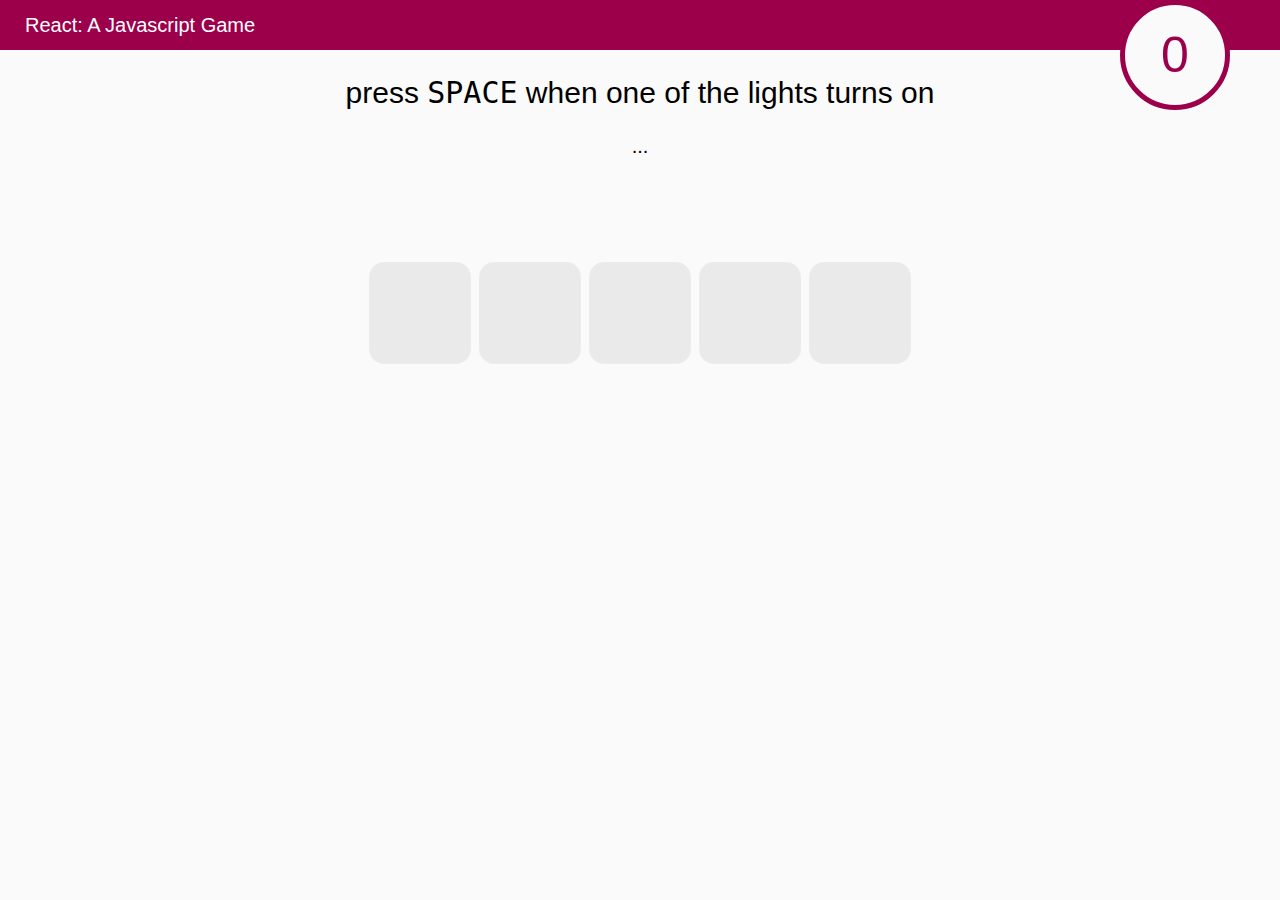
<file: Demo-00-Reaktionsspiel-Modules/index.html>
<html>

<head>
    <title>React</title>
    <link rel="stylesheet" href="resources/css/styles.css">
</head>

<body>
    <header>
    	<span class="title">React: A Javascript Game</span>
        <span class="points">0</span>
    </header>
    <div class="info">press <span class="key">SPACE</span> when one of the lights turns on</div>
    <div class="result">...</div>
    <div class="lights">
        <span class="light off"></span>
        <span class="light off"></span>
        <span class="light off"></span>
        <span class="light off"></span>
        <span class="light off"></span>
    </div>
</body>
<script type="text/javascript" src="resources/js/ReactionGame.js"></script>
<script type="text/javascript" src="resources/js/ReactionGameView.js"></script>
<script type="text/javascript" src="resources/js/ReactionGameModel.js"></script>
<script type="text/javascript">
    ReactionGame.init();
</script>


</html>
</file>
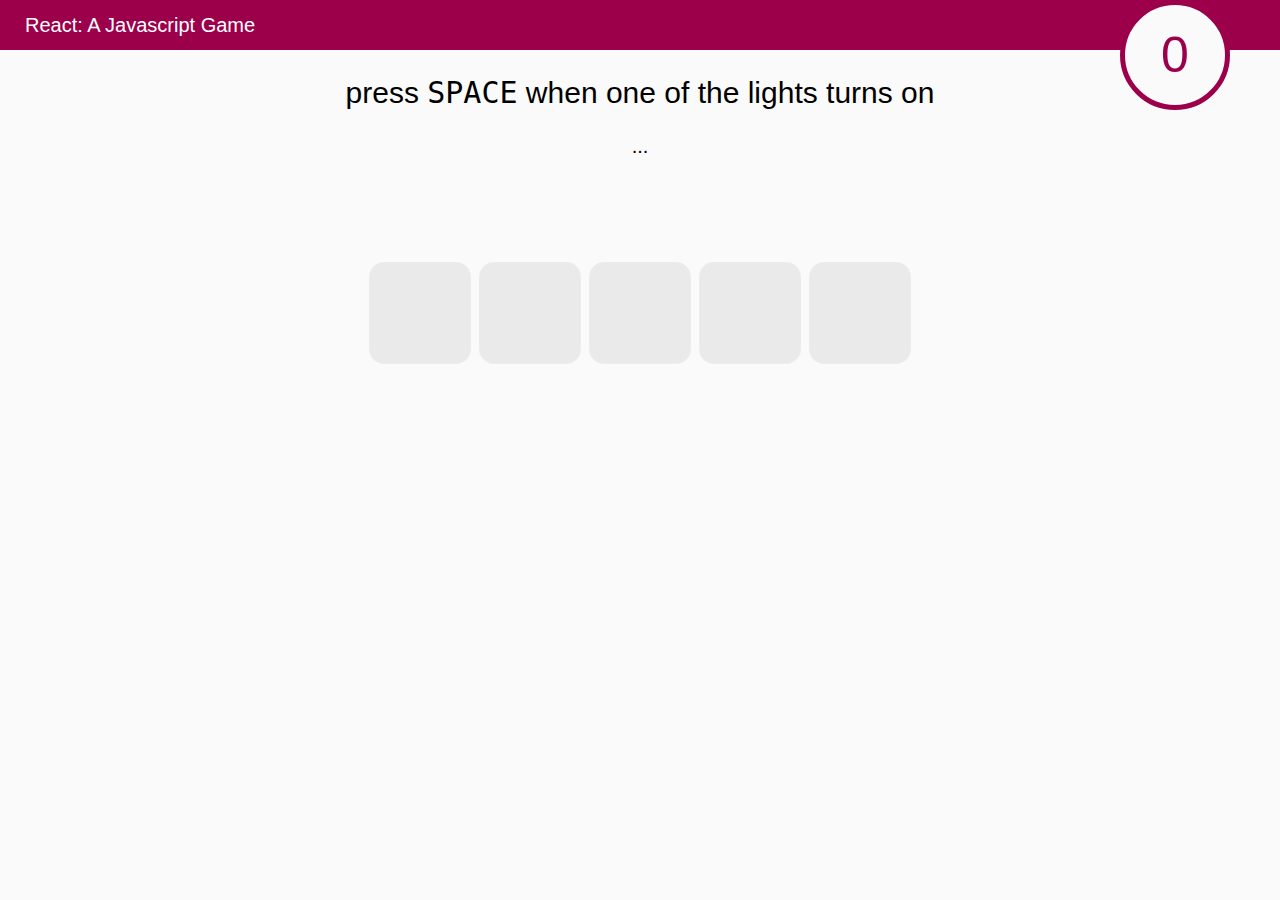
<file: Demo-00-Reaktionsspiel/index.html>
<html>

<head>
    <title>React</title>
    <link rel="stylesheet" href="styles.css">
</head>

<body>
    <header>
    	<span class="title">React: A Javascript Game</span>
        <span class="points">0</span>
    </header>
    <div class="info">press <span class="key">SPACE</span> when one of the lights turns on</div>
    <div class="result">...</div>
    <div class="lights">
        <span class="light off"></span>
        <span class="light off"></span>
        <span class="light off"></span>
        <span class="light off"></span>
        <span class="light off"></span>
    </div>
</body>
<script type="text/javascript" src="app.js"></script>

</html>
</file>
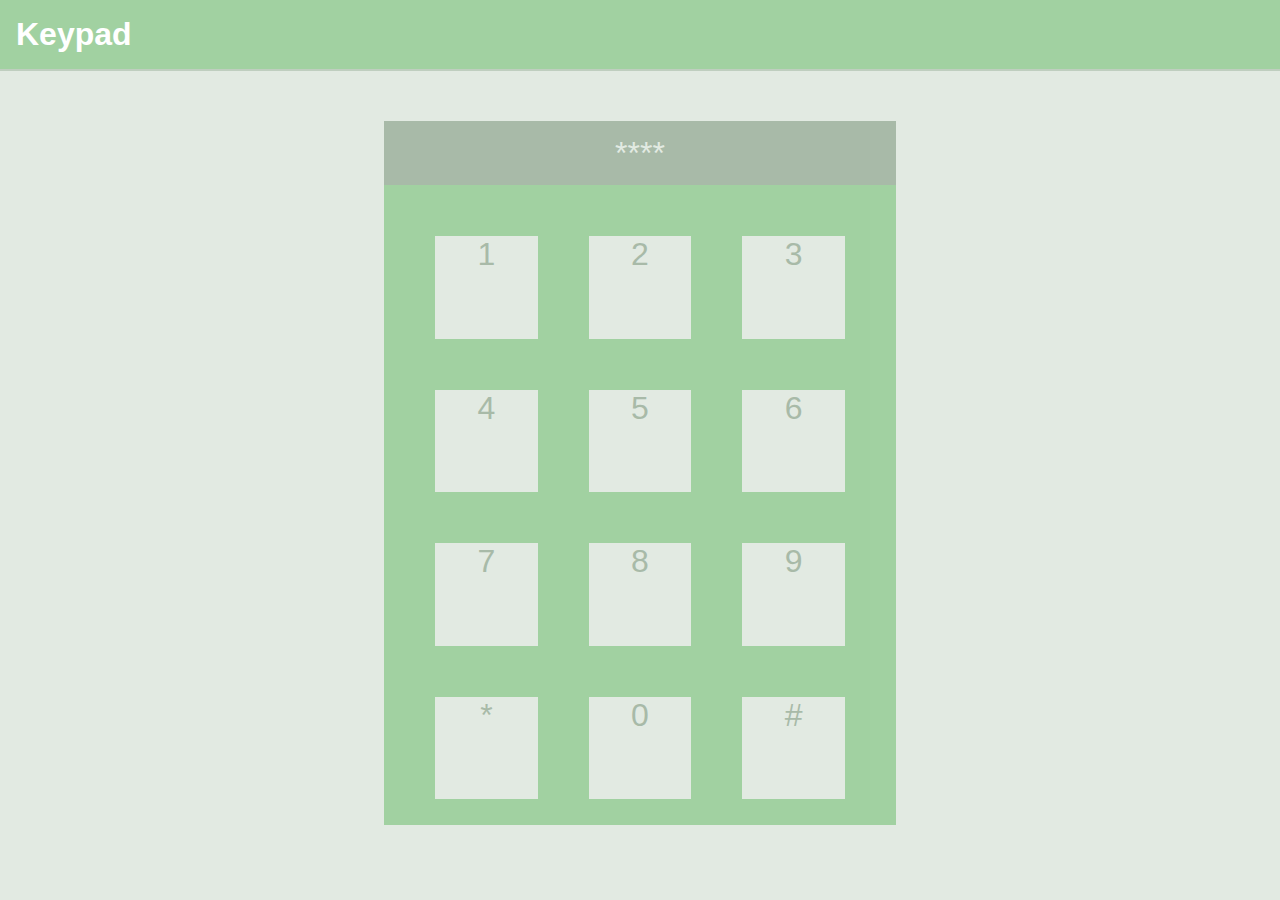
<file: Demo-01-Keypad/index.html>
<!DOCTYPE html>
<html>

<head>
    <meta charset="utf-8">
    <title>Keypad</title>
    <link rel="stylesheet" href="resources/css/default.css">
</head>

<body>
    <header>
        <h1 class="title">Keypad</h1>
    </header>
    <content>
    <div class="keypad-container">
    	<div class="display" data-default="****">****</div>
    	<div class="keypad">
    		<span class="key" data-value="1">1</span>
    		<span class="key" data-value="2">2</span>
    		<span class="key" data-value="3">3</span>
    		<span class="key" data-value="4">4</span>
    		<span class="key" data-value="5">5</span>
    		<span class="key" data-value="6">6</span>
    		<span class="key" data-value="7">7</span>
    		<span class="key" data-value="8">8</span>
    		<span class="key" data-value="9">9</span>
    		<span class="key" data-value="*">*</span>
    		<span class="key" data-value="0">0</span>
    		<span class="key" data-value="#">#</span>
    	</div>
    </div>
    </content>


    <script src="resources/js/Keypad.js"></script>
    <script src="resources/js/app.js"></script>
</body>

</html>
</file>
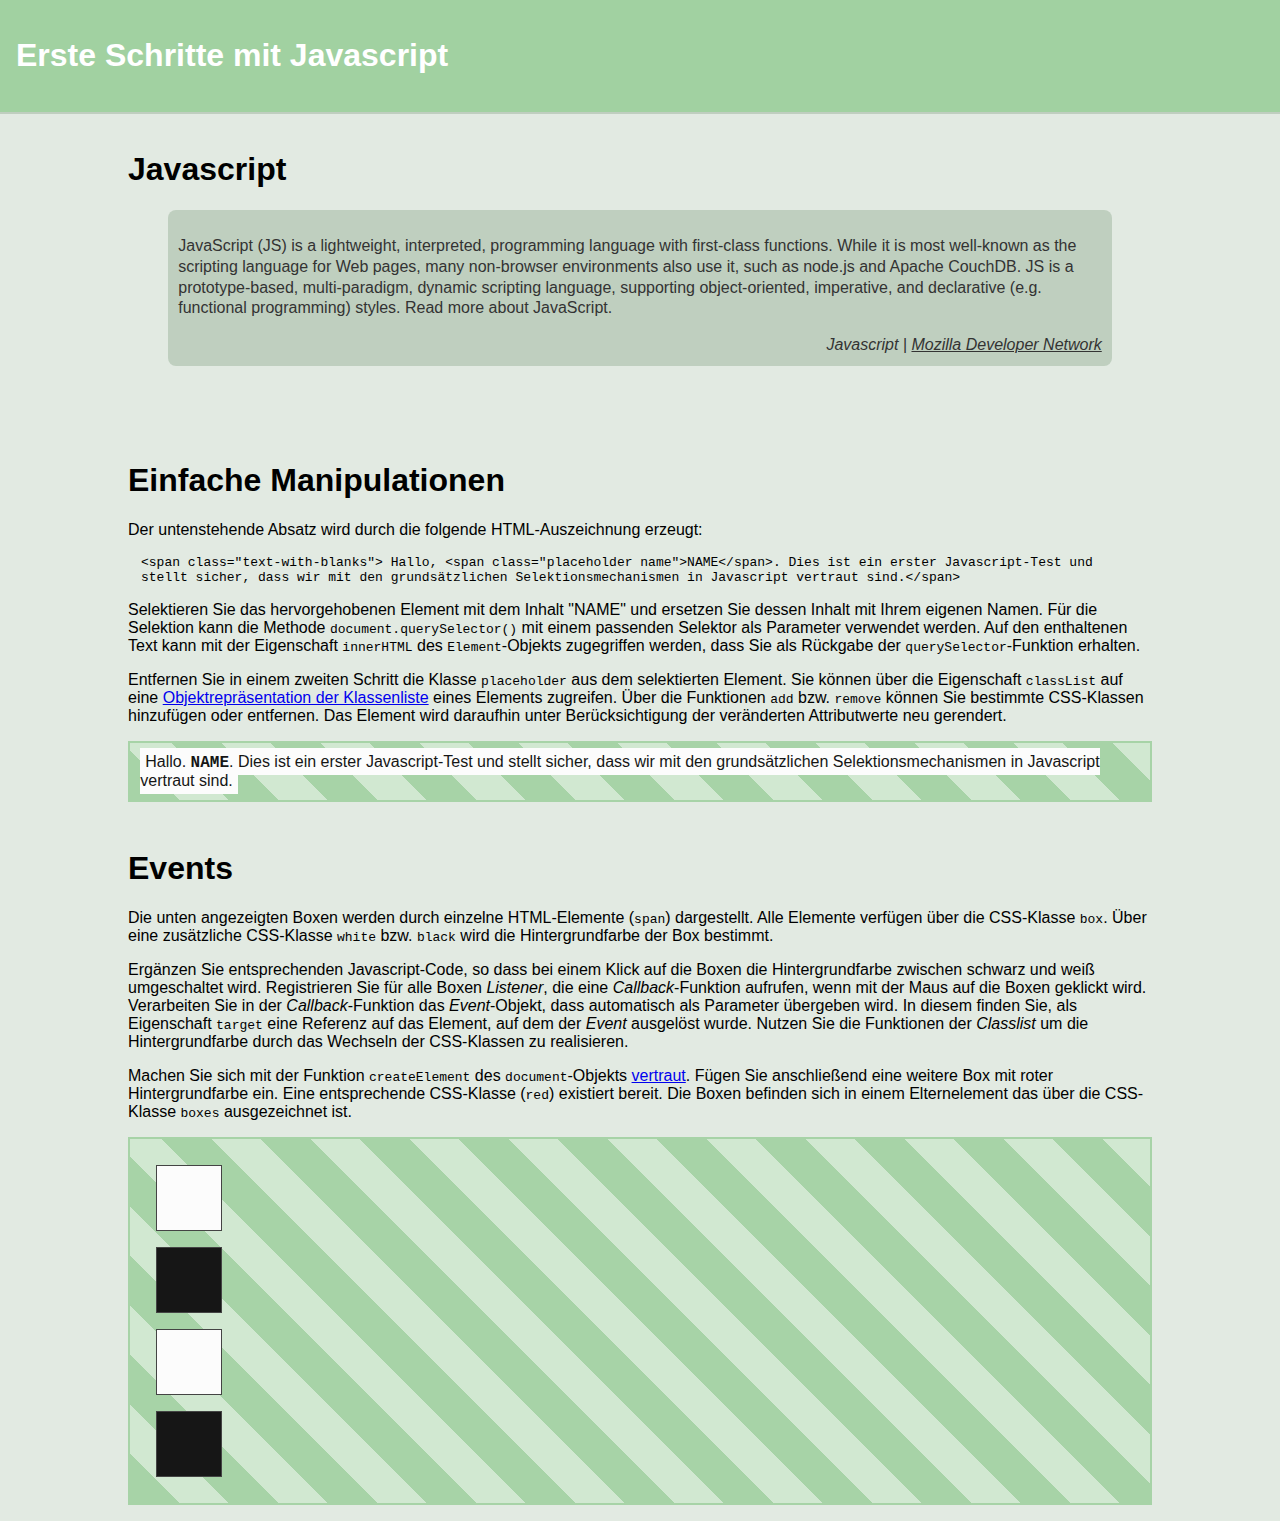
<file: Demo-02-Erste-Schritte-mit-Javascript/index.html>
<!DOCTYPE html>
<html>

<head>
    <meta charset="utf-8">
    <title>Erste Schritte mit Javascript</title>
    <link rel="stylesheet" href="resources/css/default.css">
</head>

<body>
    <header>
        <h1 class="title">Erste Schritte mit Javascript</h1>
    </header>
    <content>
        <section id="intro">
            <h1>Javascript</h1>
            <blockquote class="quote-box" cite="https://developer.mozilla.org/en-US/docs/Web/JavaScript">
                <p>
                    JavaScript (JS) is a lightweight, interpreted, programming language with first-class functions. While it is most well-known as the scripting language for Web pages, many non-browser environments also use it, such as node.js and Apache CouchDB. JS is a prototype-based, multi-paradigm, dynamic scripting language, supporting object-oriented, imperative, and declarative (e.g. functional programming) styles. Read more about JavaScript.</p>
                    <span class="quote-author">
                        Javascript | <a href="https://developer.mozilla.org/en-US/docs/Web/JavaScript" class="quote-link">Mozilla Developer Network</a>
                    </span>
                </blockquote>
            </section>
            <section id="tasks">
                <div class="task">
                    <h1>Einfache Manipulationen</h1>
                    <span class="description">
                        <p>
                            Der untenstehende Absatz wird durch die folgende HTML-Auszeichnung erzeugt: 
                        </p>
                        <code class="block">
                            &lt;span class="text-with-blanks"&gt;
                            Hallo, &lt;span class="placeholder name">NAME&lt;/span&gt;. Dies ist ein erster Javascript-Test und stellt sicher, dass wir mit den grundsätzlichen Selektionsmechanismen in Javascript vertraut sind.&lt;/span&gt;
                        </code>
                        <p>
                            Selektieren Sie das hervorgehobenen Element mit dem Inhalt "NAME" und ersetzen Sie dessen Inhalt mit Ihrem eigenen Namen. Für die Selektion kann die Methode <code>document.querySelector()</code> mit einem passenden Selektor als Parameter verwendet werden. Auf den enthaltenen Text kann mit der Eigenschaft <code>innerHTML</code> des <code>Element</code>-Objekts zugegriffen werden, dass Sie als Rückgabe der <code>querySelector</code>-Funktion erhalten.
                        </p>
                        <p>
                            Entfernen Sie in einem zweiten Schritt die Klasse <code>placeholder</code> aus dem selektierten Element. Sie können über die Eigenschaft <code>classList</code> auf eine <a href="https://developer.mozilla.org/de/docs/Web/API/Element/classList">Objektrepräsentation der Klassenliste</a> eines Elements zugreifen. Über die Funktionen <code>add</code> bzw. <code>remove</code> können Sie bestimmte CSS-Klassen hinzufügen oder entfernen. Das Element wird daraufhin unter Berücksichtigung der veränderten Attributwerte neu gerendert.
                        </p>
                    </span>
                    <div class="playground">
                        <span class="text-with-blanks">
                            Hallo, <span class="placeholder name">NAME</span>. Dies ist ein erster Javascript-Test und stellt sicher, dass wir mit den grundsätzlichen Selektionsmechanismen in Javascript vertraut sind.
                        </span>
                    </div>
                </div>
                <div class="task">
                    <h1>Events</h1>
                    <span class="description">
                        <p>
                            Die unten angezeigten Boxen werden durch einzelne HTML-Elemente (<code>span</code>) dargestellt. Alle Elemente verfügen über die CSS-Klasse <code>box</code>. Über eine zusätzliche CSS-Klasse <code>white</code> bzw. <code>black</code> wird die Hintergrundfarbe der Box bestimmt. 
                        </p>
                        <p>
                            Ergänzen Sie entsprechenden Javascript-Code, so dass bei einem Klick auf die Boxen die Hintergrundfarbe zwischen schwarz und weiß umgeschaltet wird. 
                            Registrieren Sie für alle Boxen <i>Listener</i>, die eine <i>Callback</i>-Funktion aufrufen, wenn mit der Maus auf die Boxen geklickt wird. Verarbeiten Sie in der <i>Callback</i>-Funktion das <i>Event</i>-Objekt, dass automatisch als Parameter übergeben wird. In diesem finden Sie, als Eigenschaft <code>target</code> eine Referenz auf das Element, auf dem der <i>Event</i> ausgelöst wurde. Nutzen Sie die Funktionen der <i>Classlist</i> um die Hintergrundfarbe durch das Wechseln der CSS-Klassen zu realisieren.
                        </p>
                        <p>
                            Machen Sie sich mit der Funktion <code>createElement</code> des <code>document</code>-Objekts <a href="https://developer.mozilla.org/en-US/docs/Web/API/Document/createElement">vertraut</a>. Fügen Sie anschließend eine weitere Box mit roter Hintergrundfarbe ein. Eine entsprechende CSS-Klasse (<code>red</code>) existiert bereit. Die Boxen befinden sich in einem Elternelement das über die CSS-Klasse <code>boxes</code> ausgezeichnet ist.
                        </p>
                        </span>
                        <div class="playground boxes">
                        <span class="box white"></span>
                        <span class="box black"></span>
                        <span class="box white"></span>
                        <span class="box black"></span>
                        </div>
                    </div>

                </section>
            </content>


            <script src="resources/js/index.js"></script>

        </body>

        </html>
</file>
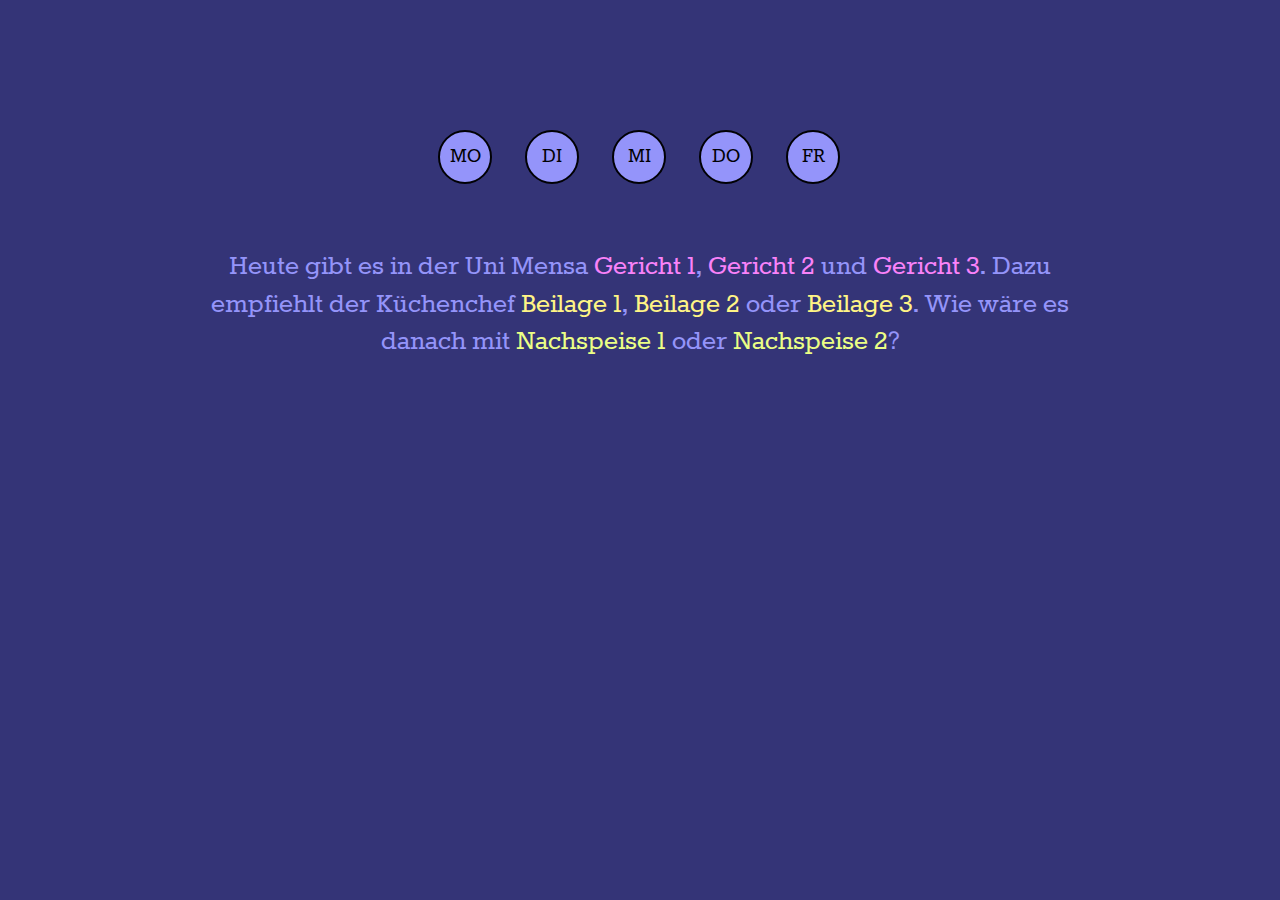
<file: Demo-04-Mensa-App/index.html>
<!DOCTYPE html>
<html>

<head>
    <meta charset="utf-8">
    <title>MensaApp</title>
    <link rel="stylesheet" href="resources/css/default.css">
</head>

<body>
    <content>
        <div class="week-day-selectors">
            <span class="week-day-selector monday" data-weekday="Monday">MO</span>
            <span class="week-day-selector tuesday" data-weekday="Tuesday">DI</span>
            <span class="week-day-selector wednesday" data-weekday="Wednesday">MI</span>
            <span class="week-day-selector thursday" data-weekday="Thursday">DO</span>
            <span class="week-day-selector friday" data-weekday="Friday">FR</span>
        </div>

        <div class="todays-menu">
            <span class="text">Heute gibt es in der Uni Mensa <span class="main-dish">Gericht 1</span>, <span class="main-dish">Gericht 2</span> und <span class="main-dish">Gericht 3</span>. Dazu empfiehlt der Küchenchef <span class="side-dish">Beilage 1</span>, <span class="side-dish">Beilage 2</span> oder <span class="side-dish">Beilage 3</span>. Wie wäre es danach mit <span class="dessert">Nachspeise 1</span> oder <span class="dessert">Nachspeise 2</span>?</span>
        </div>
    </content>
    <script src="resources/js/helper/request.js"></script>
    <script src="resources/js/helper/events.js"></script>
    <script src="resources/js/MensaApp.js"></script>
    <script src="resources/js/ViewController.js"></script>
    <script src="resources/js/DataProvider.js"></script>
    <script src="resources/js/MessageBuilder.js"></script>
    <script src="resources/js/WEEKDAYS.js"></script>
    <script>
    MensaApp.init();
    </script>
</body>

</html>
</file>
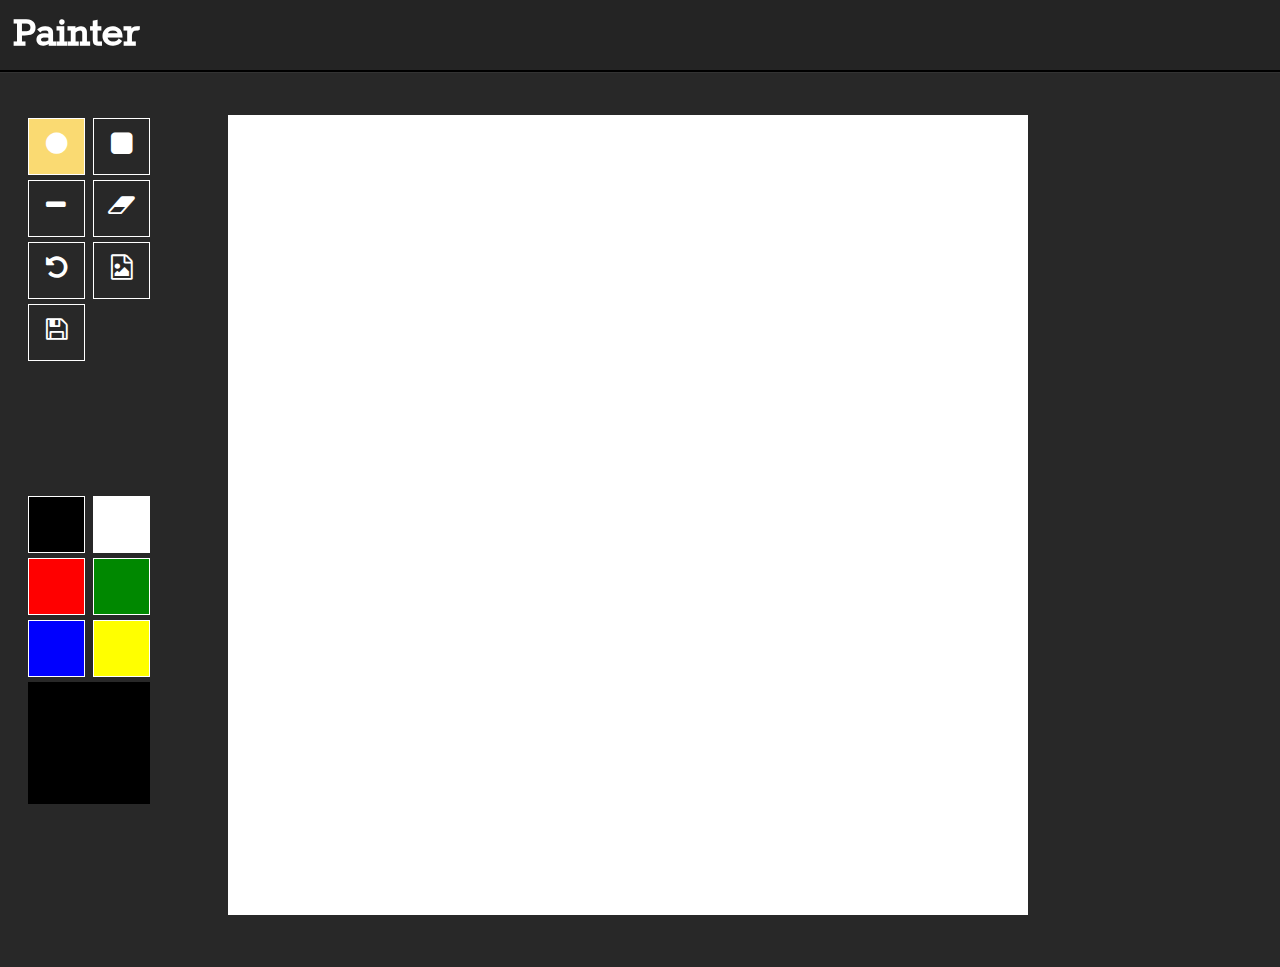
<file: Demo-05-Painter/index.html>
<!DOCTYPE html>
<html>

<head>
    <meta charset="utf-8">
    <title>Painter</title>
    <link rel="stylesheet" href="http://maxcdn.bootstrapcdn.com/font-awesome/4.3.0/css/font-awesome.min.css">
    <link rel="stylesheet" href="resources/css/default.css">
    <link rel="stylesheet" href="resources/css/app.css">
</head>

<body>
    <header>
        <h1>Painter</h1>
        <ul id="menu">
        </ul>
    </header>
    <div class="decal"></div>
    <content>
        <div class="sidebar">
            <div class="tools box">
                <span class="item tool circle selected" value="circle"><i class="fa fa-circle"></i></span>
                <span class="item tool square" value="square"><i class="fa fa-square"></i></span>
                <span class="item tool line" value="line"><i class="fa fa-minus"></i></span>
                <span class="item tool eraser" value="eraser"><i class="fa fa-eraser"></i></span>
                <span class="item action undo" value="undo"><i class="fa fa-undo"></i></span>
                <span class="item action new" value="new"><i class="fa fa-file-image-o"></i></span>
                <span class="item action save" value="save"><i class="fa fa-floppy-o"></i></span>
            </div>
            <div class="colors box">
                <span class="item color black" value="black"></span>
                <span class="item color white" value="white"></span>
                <span class="item color red" value="red"></span>
                <span class="item color green" value="green"></span>
                <span class="item color blue" value="blue" ></span>
                <span class="item color yellow" value="yellow"></span>
                <span class="preview color white" ></span>
            </div>
        </div>
        <canvas class="canvas" width="800" height="800"></canvas>
    </content>
    <script src="resources/js/helper/events.js"></script>
    <script src="resources/js/Painter.js"></script>
    <script src="resources/js/PainterModel.js"></script>
    <script src="resources/js/PaletteViewController.js"></script>
    <script src="resources/js/ToolboxViewController.js"></script>
    <script src="resources/js/CanvasController.js"></script>
    <script>
        Painter.init();
    </script>
</body>

</html>
</file>
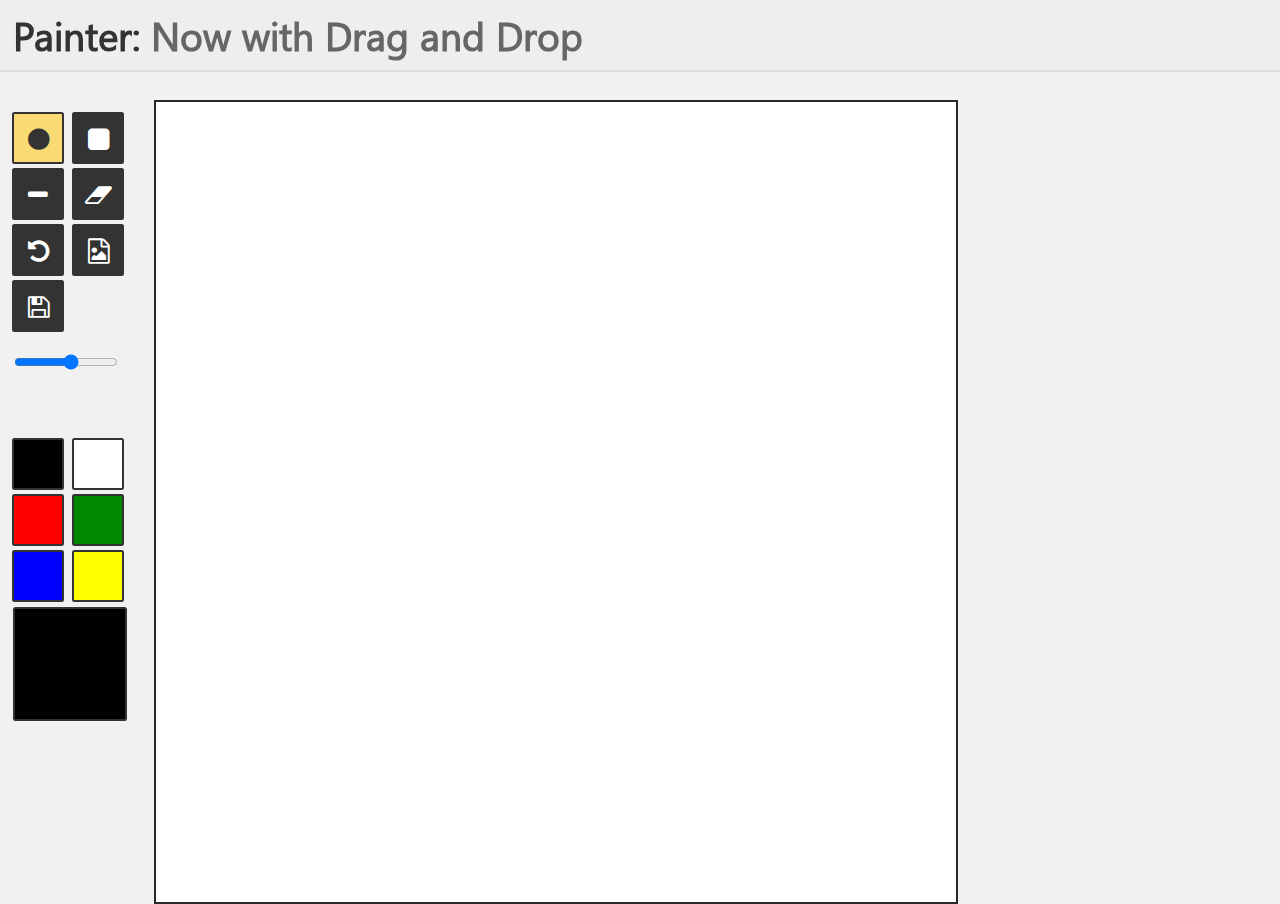
<file: Demo-05a-Painter-Drag-and-Drop/index.html>
<!DOCTYPE html>
<html>

<head>
    <meta charset="utf-8">
    <title>Painter</title>
    <link rel="stylesheet" href="http://maxcdn.bootstrapcdn.com/font-awesome/4.3.0/css/font-awesome.min.css">
    <link rel="stylesheet" href="resources/css/default.css">
    <link rel="stylesheet" href="resources/css/app.css">
</head>

<body>
    <header>
        <h1>Painter: <span class="subtitle">Now with Drag and Drop</span></h1>
        <ul id="menu">
        </ul>
    </header>
    <div class="decal"></div>
    <content>
        <div class="sidebar">
            <div class="tools box">
                <span class="item tool circle selected" value="circle"><i class="fa fa-circle"></i></span>
                <span class="item tool square" value="square"><i class="fa fa-square"></i></span>
                <span class="item tool line" value="line"><i class="fa fa-minus"></i></span>
                <span class="item tool eraser" value="eraser"><i class="fa fa-eraser"></i></span>
                <span class="item action undo" value="undo"><i class="fa fa-undo"></i></span>
                <span class="item action new" value="new"><i class="fa fa-file-image-o"></i></span>
                <span class="item action save" value="save"><i class="fa fa-floppy-o"></i></span>
                <span class="item large option size" value="size"><input type="range" class="size" min="0.1" max="1" step="0.1" value="0.6"></i></span>
            </div>
            <div class="colors box">
                <span class="item color black" value="black"></span>
                <span class="item color white" value="white"></span>
                <span class="item color red" value="red"></span>
                <span class="item color green" value="green"></span>
                <span class="item color blue" value="blue" ></span>
                <span class="item color yellow" value="yellow"></span>
                <span class="preview color white" ></span>
            </div>
        </div>
        <canvas class="canvas" width="800" height="800"></canvas>
    </content>
    <script src="resources/js/helper/events.js"></script>
    <script src="resources/js/Painter.js"></script>
    <script src="resources/js/PainterModel.js"></script>
    <script src="resources/js/PaletteViewController.js"></script>
    <script src="resources/js/ToolboxViewController.js"></script>
    <script src="resources/js/CanvasController.js"></script>
    <script src="resources/js/ImageDropZone.js"></script>
    <script>
        Painter.init();
    </script>
</body>

</html>
</file>
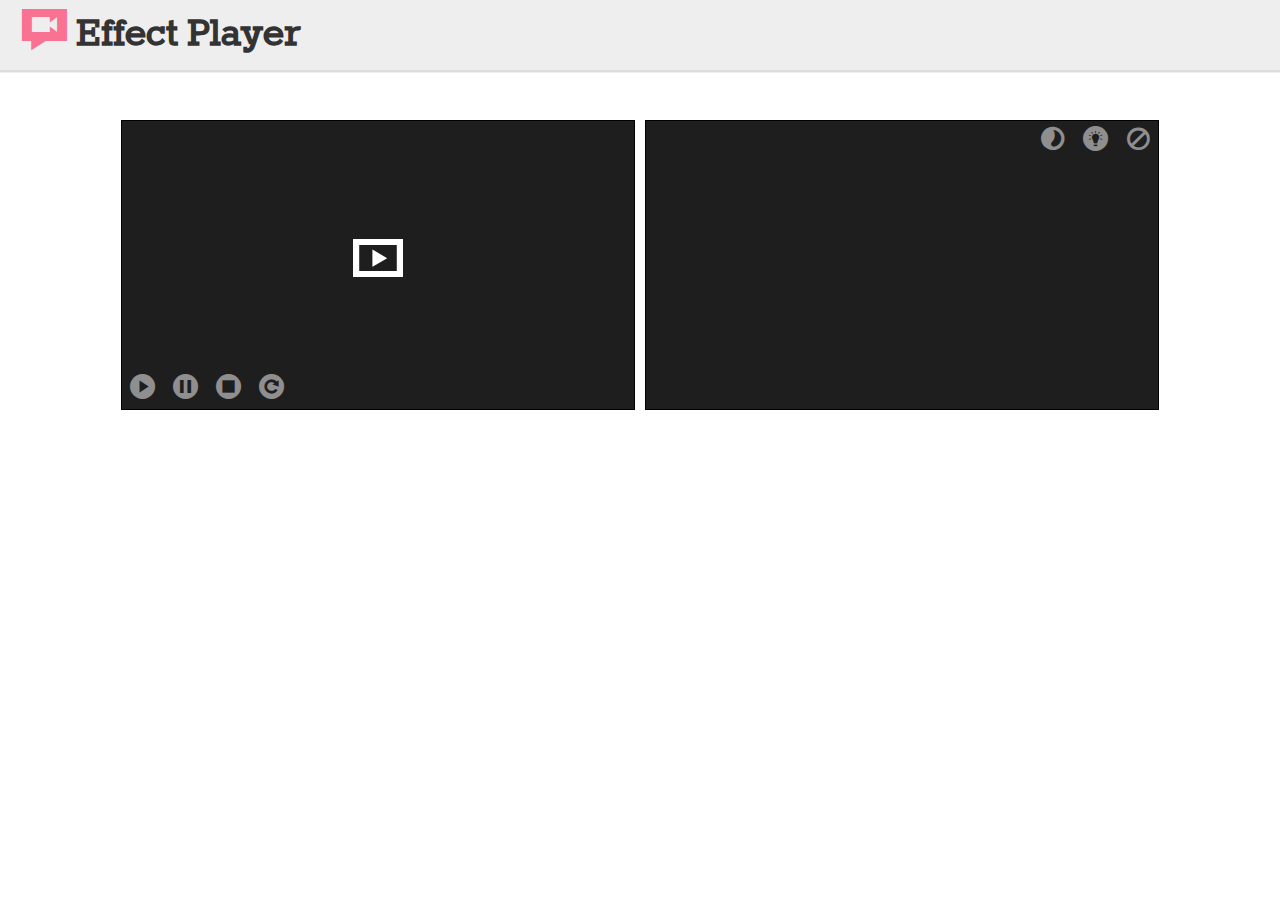
<file: Demo-06-EffectPlayer/index.html>
<!DOCTYPE html>
<html>

<head>
    <meta charset="utf-8">
    <title>Effect Player</title>
    <link rel="stylesheet" href="resources/icons/fontello/video-player-icons.css">
    <link rel="stylesheet" href="resources/css/default.css">
    <link rel="stylesheet" href="resources/css/video-player.css">
</head>

<body>
    <header>
        <h1><span class="icon"><i class="icon-app-icon"></i></span>Effect Player</h1>
    </header>
    <div class="decal"></div>
    <content>
        <div class="stage">
        <div class="container video-container">
            <video width="512" height="288" muted></video>
            <span class="drag-and-drop-hint"><i class="icon-video"></i></span>
            <span class="controls">
                <span class="icon play"><i class="icon-play"></i></span>
                <span class="icon pause"><i class="icon-pause"></i></span>
                <span class="icon stop"><i class="icon-stop"></i></span>
                <span class="icon loop"><i class="icon-loop"></i></span>
            </span>
        </div>
        <div class="container canvas-container">
            <canvas width="512" height="288"></canvas>
            <span class="controls">
                <span class="icon grayscale"><i class="icon-filter-grayscale"></i></span>
                <span class="icon brighten"><i class="icon-filter-brighten"></i></span>
                <span class="icon threshold"><i class="icon-filter-threshold"></i></span>
            </span>
        </div>
        </div>
    </content>

    <script src="resources/js/helpers/events.js"></script>
    <script src="resources/js/helpers/drops.js"></script>
    <script src="resources/js/EffectPlayer.js"></script>
    <script src="resources/js/CanvasFilter.js"></script>
    <script src="resources/js/Controls.js"></script>
    <script src="resources/js/VideoPlayer.js"></script>
    <script src="resources/js/VideoControls.js"></script>
    <script src="resources/js/VideoCanvas.js"></script>
    <script src="resources/js/FilterControls.js"></script>
    <script>
        EffectPlayer.init();
    </script>
</body>

</html>
</file>
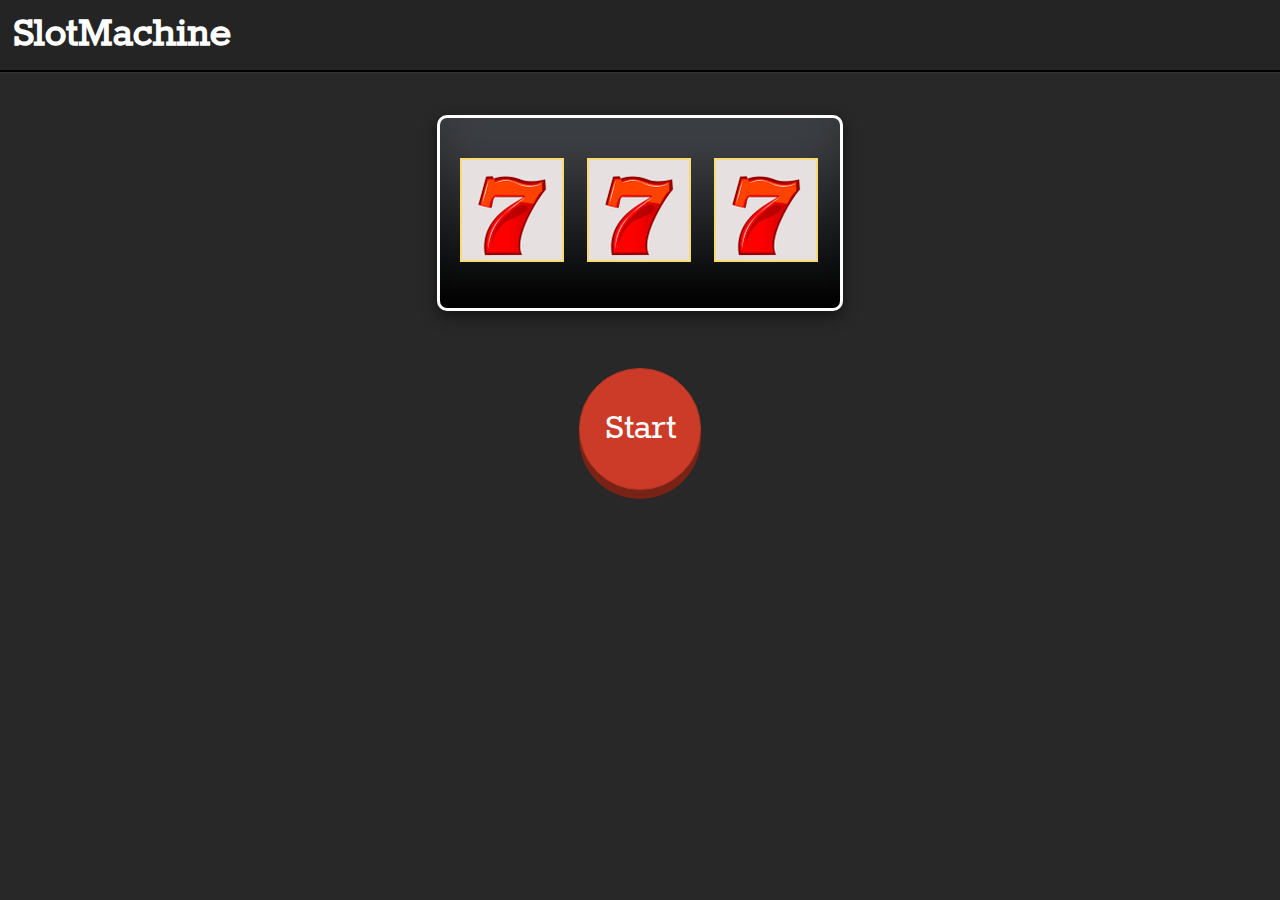
<file: Demo-07-SlotMachine/index.html>
<!--
Slot icons: http://all-free-download.com/free-vector/download/slot_machine_icons_310830.html
Machine sound: https://freesound.org/people/VlatkoBlazek/sounds/260878/
Win sound: https://freesound.org/people/themanitou/sounds/186717/
Lose sound: https://freesound.org/people/themanitou/sounds/186709/
-->
<!DOCTYPE html>
<html>

<head>
    <meta charset="utf-8">
    <title>SlotMachine</title>
    <link rel="stylesheet" href="resources/css/default.css">
    <link rel="stylesheet" href="resources/css/animations.css">
    <link rel="stylesheet" href="resources/css/effects.css">
</head>

<body>
    <header>
        <h1>SlotMachine</h1>
        <ul id="menu">
        </ul>
    </header>
    <div class="decal"></div>
    <content>
        <div class="machine shadow gradient">
            <ul class="reels">
                <li class="reel first"></li>
                <li class="reel second"></li>
                <li class="reel third"></li>
            </ul>
            <a href="#" class="button start shadow">Start</a>
        </div>
    </content>
    <script src="vendors/audio-extension/audio-extension.js"></script>
    <script src="vendors/events/events.js"></script>
    <script src="resources/js/SlotMachineGame.js"></script>
    <script src="resources/js/SlotMachine.js"></script>
    <script src="resources/js/Reel.js"></script>
    <script>
        SlotMachineGame.init();
    </script>
</body>

</html>
</file>
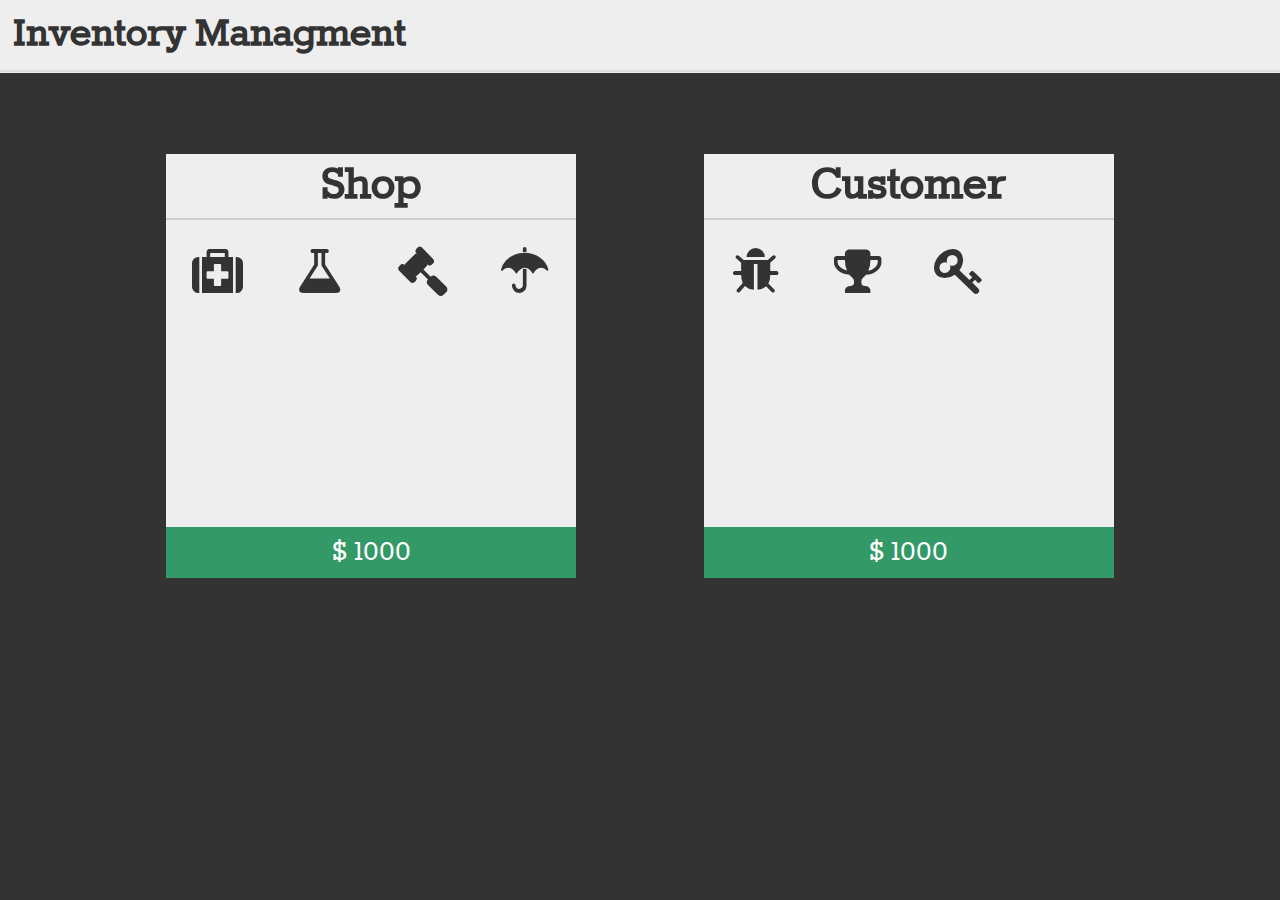
<file: Demo-08-Inventory-Managment/index.html>
<!DOCTYPE html>
<html>

<head>
    <meta charset="utf-8">
    <title>InventoryManagment</title>
    <link rel="stylesheet" href="vendors/fontello/css/fontello.css">
    <link rel="stylesheet" href="resources/css/styles.css">
    <link rel="stylesheet" href="resources/css/app.css">
</head>

<body>
    <header>
        <h1>Inventory Managment</h1>
    </header>
    <div class="decal"></div>
    <content>
        <div id="ui">
            <div class="inventory shop">
                <h1></h1>
                <ul class="content">
                </ul>
                <span class="funds"></span>
            </div>
            <div class="inventory customer">
                <h1></h1>
                <ul class="content">
                </ul>
                <span class="funds"></span>
            </div>
        </div>
    </content>
    <script src="resources/js/helper/request.js"></script>
    <script src="resources/js/helper/events.js"></script>
    <script src="resources/js/InventoryManagment.js"></script>
    <script src="resources/js/Inventory.js"></script>
    <script src="resources/js/InventoryView.js"></script>
    <script>
        InventoryManagment.init();
    </script>
</body>

</html>
</file>
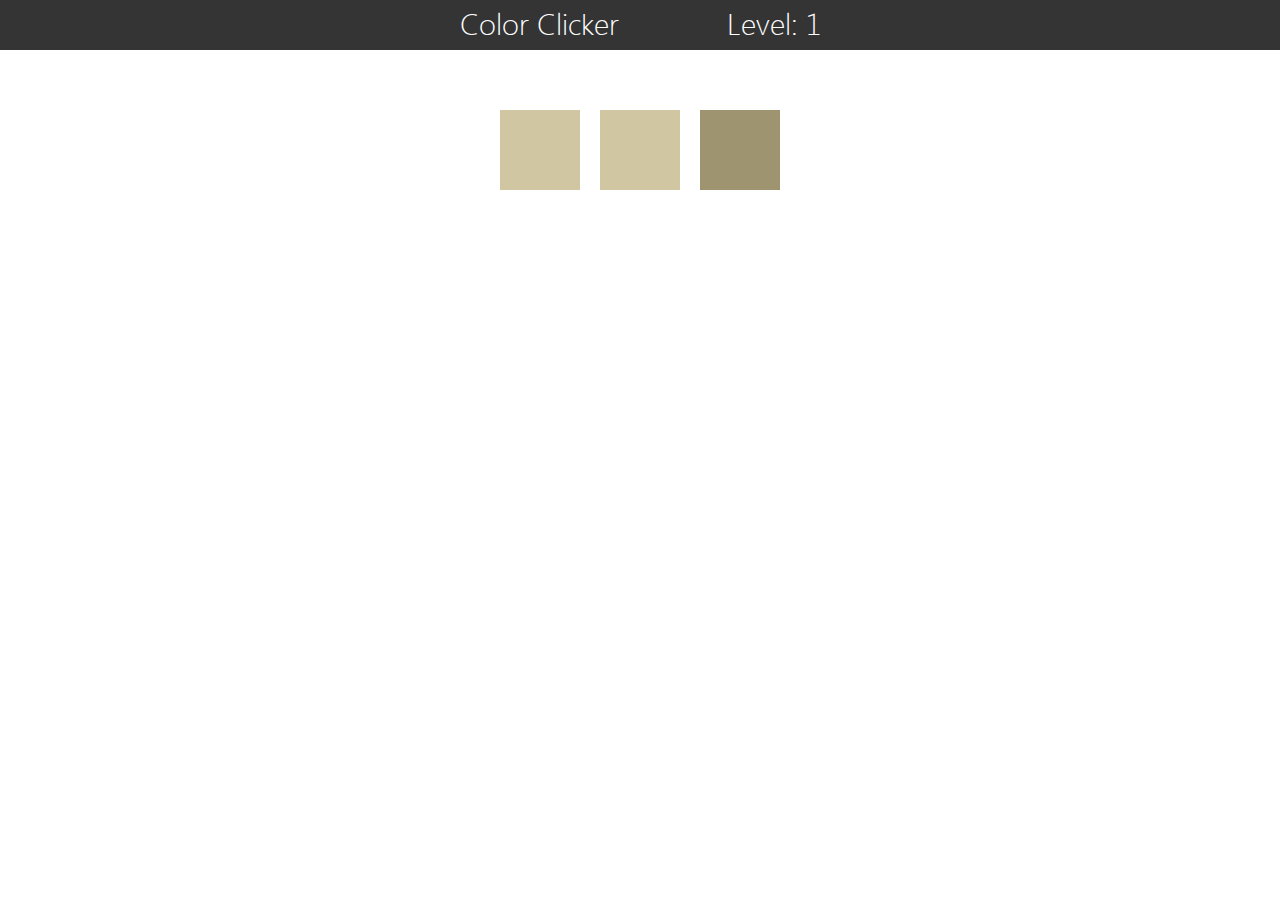
<file: Demo-09-ColorClicker/index.html>
<!DOCTYPE html>
<html>

<head>
    <meta charset="utf-8">
    <title>ColorClicker</title>
    <link rel="stylesheet" href="resources/css/styles.css">
</head>

<body>
    <div id="info">
        <span class="title">Color Clicker</span>
        <span class="level">1</span>
    </div>

    <div id="board"></div>

    <script src="resources/js/ColorClicker.js"></script>
    <script src="resources/js/ColorClickerConfig.js"></script>
    <script src="resources/js/ColorClickerColor.js"></script>
    <script src="resources/js/ColorClickerGame.js"></script>
    <script src="resources/js/ColorClickerView.js"></script>

    <script>
        ColorClicker.init();
    </script>
</body>

</html>
</file>
<file: Demo-00-Reaktionsspiel-Modules/resources/css/styles.css>
body {
	margin: 0;
	padding: 0;
	background-color: rgb(250,250,250);
	font-family: "Trebuchet MS", Helvetica, sans-serif;
}

header {
	height: 50px;
	padding: 0 25px;
	background-color: rgb(156,0,75);
	font-size: 20px;
	line-height: 50px;
	color: rgb(255,255,255);
}

.info {
	width: 50%;
	margin: 25px auto;
	text-align: center;
	font-size: 30px;
}

.key {
	font-family: "Lucida Console", Monaco, monospace;
}

.result {
	width: 50%;
	margin: 25px auto;
	text-align: center;
	font-size: 20px;
}

.points {
	display: block;
	position: absolute;
	width: 100px;
	height: 100px;
	right: 50px;
	top: 0px;
	background-color: rgb(250,250,250);
	border-radius: 50% 50%;
	border-style: solid;
	border-width: 5px;
	border-color: rgb(156,0,75);
	font-size: 50px;
	text-align: center;
	line-height: 100px;
	color: rgb(156,0,75);
}

.lights {
	width: 550px;
	margin: 100px auto;
	text-align: center;
	font-size: 16pt;
	background-color: rgb(230,20,20);
	color: rgb(30,30,30);
}

.light {
	display: inline-block;
	float:left;
	width: 100px;
	height: 100px;
	margin: 4px;
	background-color: rgb(0,0,0);
	border-color: rgba(230,230,230,0.25);
	border-style: solid;
	border-width: 1px;
	border-radius: 15%;
}

.on {
	background-color: rgb(156,0,75);
	opacity: 1;
}

.off {
	background-color: rgb(220,220,220);
	opacity: 0.5;
}
</file>
<file: Demo-00-Reaktionsspiel/styles.css>
body {
	margin: 0;
	padding: 0;
	background-color: rgb(250,250,250);
	font-family: "Trebuchet MS", Helvetica, sans-serif;
}

header {
	height: 50px;
	padding: 0 25px;
	background-color: rgb(156,0,75);
	font-size: 20px;
	line-height: 50px;
	color: rgb(255,255,255);
}

.info {
	width: 50%;
	margin: 25px auto;
	text-align: center;
	font-size: 30px;
}

.key {
	font-family: "Lucida Console", Monaco, monospace;
}

.result {
	width: 50%;
	margin: 25px auto;
	text-align: center;
	font-size: 20px;
}

.points {
	display: block;
	position: absolute;
	width: 100px;
	height: 100px;
	right: 50px;
	top: 0px;
	background-color: rgb(250,250,250);
	border-radius: 50% 50%;
	border-style: solid;
	border-width: 5px;
	border-color: rgb(156,0,75);
	font-size: 50px;
	text-align: center;
	line-height: 100px;
	color: rgb(156,0,75);
}

.lights {
	width: 550px;
	margin: 100px auto;
	text-align: center;
	font-size: 16pt;
	background-color: rgb(230,20,20);
	color: rgb(30,30,30);
}

.light {
	display: inline-block;
	float:left;
	width: 100px;
	height: 100px;
	margin: 4px;
	background-color: rgb(0,0,0);
	border-color: rgba(230,230,230,0.25);
	border-style: solid;
	border-width: 1px;
	border-radius: 15%;
}

.on {
	background-color: rgb(156,0,75);
	opacity: 1;
}

.off {
	background-color: rgb(220,220,220);
	opacity: 0.5;
}
</file>
<file: Demo-01-Keypad/resources/css/default.css>
html {
    margin: 0;
    padding: 0;
    height: 100%;
    background: #E2EAE2;
    font-family: Arial, sans-serif;
}

body {
	margin: 0;
	padding: 0;
}

header {
	margin-bottom: 2em;
	padding: 0;
}

header .title {
	display: block;
	margin: 0;
	padding: 0.5em;
	background-color: #A1D1A1;
	color: #FFF;
	border-style: solid;
	border-width: 0 0 2px 0;
	border-color: #BFCEBF;
}

content {
	padding: 1em;
}

.keypad-container {
	display: block;
	width: 40%;
	height: auto;
	margin: 0 auto;
	overflow:hidden;
	background-color: #A1D1A1;
}

.keypad-container .display {
	display: block;
	width: 100%;
	background-color: #A8BAA8;
	text-align: center;
	font-size: 2em;
	line-height: 2em;
	color: #E2EAE2;
}

.keypad-container .keypad {
	display: block;
	width: 100%;
	height: 100%;
	margin: 0;
	padding: 5%;
	background-color: #A1D1A1;
}

.keypad .key {
	display: block;
	width: 20%;
    height: 0;
    float: left;
    margin: 5%;
    padding-bottom: 20%;
	background-color: #E2EAE2;
	text-align: center;
	font-size: 2em;
	color: #A8BAA8;
}

.keypad::after {
	clear: both;
}

.keypad .key:hover {
	background-color: #A8BAA8;
	color: #E2EAE2;
	cursor: pointer;
}
</file>
<file: Demo-02-Erste-Schritte-mit-Javascript/resources/css/default.css>
html {
    background: #E2EAE2;
    font-family: Arial, sans-serif;
}

body {
	margin: 0;
	padding: 0;
}

header {
	padding: 1em;
	background-color: #A1D1A1;
	border-style: solid;
	border-width: 0 0 2px 0;
	border-color: #BFCEBF;
}

header .title {
	color: #FFF;
}

section {
	padding: 1em;
	width: 80%;
	margin: 0 auto;
}


.quote-box {
	padding: 1%;
	border-radius: 0.5em;
	background-color: #BFCFBF;
	line-height: 1.3em;
	color: #333;
}

.quote-author {
	display: block;
	text-align: right;
	font-style: italic;
}

.quote-link {
	text-decoration: underline;
	color: #333;
}

.quote-link:hover {
	color: #E2EAE2;
}

.task {
	margin-top: 3em;
}

.task code.block {
	display: block;
	margin: 1em;
}

.task .playground {
	display: block;
	margin-top: 1em;
	padding: 1%;
	opacity: .9;
	border-style: solid;
	border-width: 2px;
	border-color: #A1D1A1;
	background-color: #A1D1A1;
	background-image: repeating-linear-gradient(45deg, transparent, transparent 35px, rgba(255,255,255,.5) 35px, rgba(255,255,255,.5) 70px);
}

.task .text-with-blanks {
	padding: 0.5%;
	background-color: #FFF;
}

.task .placeholder {
	font-family: "Courier New", Courier, monospace;
	font-weight: bold;
}

.task .box {
	display: block;
	width: 4em;
	height: 4em;
	margin: 1em;
	border-style: solid;
	border-width: 1px;
	border-color: #333;
}

.black {
	background-color: #000; 
}

.white {
	background-color: #FFF;
}

.red {
	background-color: #F00;
}
</file>
<file: Demo-04-Mensa-App/resources/css/default.css>
@font-face {
    font-family: "Rokkitt";
    src: url("./fonts/Rokkitt/Rokkitt-Regular.ttf");
    font-weight: normal;
    font-style: normal;
}

html {
    height: 100%;
    margin: 0;
}

body {
    display: flex;
    flex-direction: column;
    min-height: 100%;
    margin: 0;
    background: #343477;
    font-family: 'Rokkitt', serif;
    color: #333;
}

content {
    flex: 1;
    min-height: 100%;
    padding: 25px;
    margin-top: 90px;
}

.week-day-selectors {
    width: 434px;
    margin: 0 auto;
}

.week-day-selector {
    display: inline-block;
    width: 50px;
    height: 50px;
    margin: 15px;
    border-radius: 50%;
    border-style: solid;
    border-width: 2px;
    border-color: #010104;
    background-color: #9494FA;
    line-height: 50px;
    text-align: center;
    color: #010104;
    font-size: 22px;
    text-transform: capitalize;
}

.week-day-selector:hover, .week-day-selectors .active {
    border-color: #9494FA;
    background-color: #010104;
    color: #9494FA;
    cursor: pointer;
}

.todays-menu {
    width: 70%;
    margin: 50px auto;
}

.todays-menu .text {
    display: block;
    width: 100%;
    margin: 45px 0;
    text-align: center;
    font-size: 30px;
    line-height: 1.25em;
    color: #9494FA;
}

.todays-menu .main-dish {
    color: #F982F9;
}

.todays-menu .side-dish {
    color: #FFF485;
}

.todays-menu .dessert {
    color: #EBFE85;
}
</file>
<file: Demo-05-Painter/resources/css/default.css>
@font-face {
    font-family: "Rokkitt";
    src: url("fonts/Rokkitt/Rokkitt-Regular.ttf");
    font-weight: normal;
    font-style: normal;
}

html {
    height: 100%;
    margin: 0;
}

body {
    display: flex;
    flex-direction: column;
    min-height: 100%;
    margin: 0;
    background: rgba(40,40,40,1);
    font-family: 'Rokkitt', serif;
    color: #FFF;
}

header {
    width: 100%;
    height: 70px;
    position: fixed;
    top: 0px;
    background: rgba(36,36,36,1);

    text-align: center;
    font-size: 30px;
    line-height: 50px;
}

header h1 {
    display: block;
    position: fixed;
    top: 0;
    left: 1%;
    margin: 0;
    padding: 0;
    line-height: 70px;
    font-size: 1.5em;
    text-align: left;
}

header #menu {
    display: inline;
    position: absolute;
    right: 2%;
    list-style-type: none;
    margin: 0;
    padding: 0;
    line-height: 70px;
}

header #menu li {
    display: inline-block;
    margin: 0 1em 0 0;
}

header #menu a {
    text-decoration: none;
    color: #FFF;
}

header #menu a:hover {
    color: rgb(236,250,114);
}

header #menu a.active {
    color: rgb(250, 218, 114);
}


footer {
    position: fixed;
    bottom: 0px;
    width: 100%;
    padding: 1%;
    text-align: center;
    color: #FFF;
}

.decal {
    position: fixed;
    width: 100%;
    top: 70px;
    height : 2px;
    background-color: #000;
    border-bottom: 1px solid #333;
}

content {
    flex: 1;
    min-height: 100%;
    padding: 25px;
    margin-top: 90px;
}
</file>
<file: Demo-05-Painter/resources/css/app.css>
.sidebar {
	display: inline-block;
	width: 200px;
	margin: 0;
	vertical-align: top;
}

.box {
	display: inline-block;
	width: 130px;
	margin-bottom: 130px;
}

.item {
	display: inline-block;
	width: 50px;
	height: 50px;
	margin: 2.5px;
	padding: 2.5px;
	border-style: solid;
	border-width: 1px;
	vertical-align: middle;
	line-height: 50px;
	text-align: center;
	font-size: 25px;
}

.canvas {
	display: inline-block;
	margin: 0;
	background-color: #FFF;
	vertical-align: top;
}

.item:hover {
	cursor: pointer;
}

.tools .item.selected {
	background-color: rgb(250, 218, 114);
}

.tools .item:hover {
	color: rgb(40,40,40);
	background-color: rgb(236,250,114);
}

.colors .preview {
	display: inline-block;
	width: 122.5px;
	height: 122.5px;
	margin: 2.5px;
	background-color: #FFF;
}

.colors .item {
}

.colors .black {
	background-color: #000;
}

.colors .white {
	background-color: #FFF;
}

.colors .red {
	background-color: #F00;
}

.colors .green {
	background-color: #080;
}

.colors .blue {
	background-color: #00F;
}

.colors .yellow {
	background-color: #FF0;
}
</file>
<file: Demo-05a-Painter-Drag-and-Drop/resources/css/default.css>
@font-face {
    font-family: "SegoeUI";
    src: url("./fonts/SegoeUI/segoeui.ttf");
    font-weight: normal;
    font-style: normal;
}

html {
    margin: 0;
    padding: 0;
}

body {
    margin: 0;
    padding: 0;
    background: #F1F1F1;
    font-family: 'SegoeUI', serif;
    color: #333;
}

header {
    position: fixed;
    top: 0px;
    margin: 0;
    padding: 0;
    z-index: 9999;
    width: 100%;
    height: 70px;
    background: #EEE;
    text-align: center;
    font-size: 26px;
    line-height: 50px;
}

header h1 {
    display: block;
    position: fixed;
    top: 0;
    left: 1%;
    margin: 0;
    padding: 0;
    line-height: 70px;
    font-size: 1.5em;
    text-align: left;
}

header .subtitle {
    color: #666;
}

.decal {
    position: fixed;
    top: 70px;
    height : 2px;
    width: 100%;
    background-color: #DDD;
    border-bottom: 1px solid #EEE;
}

content {
    position: absolute;
    width: 100%;
    margin-top: 100px;
    padding: 0;
}
</file>
<file: Demo-05a-Painter-Drag-and-Drop/resources/css/app.css>
.sidebar {
	display: inline-block;
	width: 130px;
	padding: 10px;
}

.box {
	display: inline-block;
	width: 130px;
	margin-bottom: 50px;
}

.canvas {
	display: inline-block;
	margin: 0;
	background-color: #FFF;
	vertical-align: top;
	border-style: solid;
	border-width: 2.5px;
	border-color: rgb(40,40,40);
}

.canvas.highlighted {
	border-color: rgb(250, 218, 114);
	background-color: rgba(220,220,220,0.5);
}

.item {
	display: inline-block;
	width: 48px;
	height: 48px;
	margin: 2px;
	border-radius: 2.5px;
	border-style: solid;
	border-width: 2px;
	border-color: #333;
	background-color: #333;
	vertical-align: middle;
	line-height: 48px;
	text-align: center;
	font-size: 25px;
	color: #FFF;
}

.item.large {
	width: 104px;
}

.item.size {
	background-color: #F1F1F1;
	border-style: none;
}

.item.size input.size {
	width: 104px;
	outline: none;
}

.item:hover {
	cursor: pointer;
}

.tools .item.selected {
	color: #333;
	background-color: rgb(250, 218, 114);
}

.tools .item:hover {
	color: #333;
	background-color: rgb(250, 218, 114);
}

.tools .item.size:hover {
	background-color: #F1F1F1;
	color: #FFF;
}



.colors .preview {
	display: inline-block;
	width: 110px;
	height: 110px;
	margin: 2.5px;
	border-style: solid;
	border-width: 2px;
	border-radius: 2.5px;
	border-color: #333;
	background-color: #FFF;
}

.colors .black {
	background-color: #000;
}

.colors .white {
	background-color: #FFF;
}

.colors .red {
	background-color: #F00;
}

.colors .green {
	background-color: #080;
}

.colors .blue {
	background-color: #00F;
}

.colors .yellow {
	background-color: #FF0;
}
</file>
<file: Demo-06-EffectPlayer/resources/icons/fontello/video-player-icons.css>
@font-face {
  font-family: 'video-player-icons';
  src: url('./font/video-player-icons.eot?92464229');
  src: url('./font/video-player-icons.eot?92464229#iefix') format('embedded-opentype'),
       url('./font/video-player-icons.woff2?92464229') format('woff2'),
       url('./font/video-player-icons.woff?92464229') format('woff'),
       url('./font/video-player-icons.ttf?92464229') format('truetype'),
       url('./font/video-player-icons.svg?92464229#video-player-icons') format('svg');
  font-weight: normal;
  font-style: normal;
}
/* Chrome hack: SVG is rendered more smooth in Windozze. 100% magic, uncomment if you need it. */
/* Note, that will break hinting! In other OS-es font will be not as sharp as it could be */
/*
@media screen and (-webkit-min-device-pixel-ratio:0) {
  @font-face {
    font-family: 'video-player-icons';
    src: url('../font/video-player-icons.svg?92464229#video-player-icons') format('svg');
  }
}
*/
 
 [class^="icon-"]:before, [class*=" icon-"]:before {
  font-family: "video-player-icons";
  font-style: normal;
  font-weight: normal;
  speak: none;
 
  display: inline-block;
  text-decoration: inherit;
  width: 1em;
  margin-right: .2em;
  text-align: center;
  /* opacity: .8; */
 
  /* For safety - reset parent styles, that can break glyph codes*/
  font-variant: normal;
  text-transform: none;
 
  /* fix buttons height, for twitter bootstrap */
  line-height: 1em;
 
  /* Animation center compensation - margins should be symmetric */
  /* remove if not needed */
  margin-left: .2em;
 
  /* you can be more comfortable with increased icons size */
  /* font-size: 120%; */
 
  /* Font smoothing. That was taken from TWBS */
  -webkit-font-smoothing: antialiased;
  -moz-osx-font-smoothing: grayscale;
 
  /* Uncomment for 3D effect */
  /* text-shadow: 1px 1px 1px rgba(127, 127, 127, 0.3); */
}
 
.icon-github:before { content: '\e800'; } /* '' */
.icon-powerd:before { content: '\e801'; } /* '' */
.icon-play:before { content: '\e802'; } /* '' */
.icon-stop:before { content: '\e803'; } /* '' */
.icon-pause:before { content: '\e804'; } /* '' */
.icon-loop:before { content: '\e805'; } /* '' */
.icon-video:before { content: '\e806'; } /* '' */
.icon-app-icon:before { content: '\e807'; } /* '' */
.icon-stats:before { content: '\e808'; } /* '' */
.icon-filter-grayscale:before { content: '\e809'; } /* '' */
.icon-filter-brighten:before { content: '\e80a'; } /* '' */
.icon-filter-threshold:before { content: '\e80b'; } /* '' */
</file>
<file: Demo-06-EffectPlayer/resources/css/default.css>
@font-face {
    font-family: "Rokkitt";
    src: url("./fonts/Rokkitt/Rokkitt-Regular.ttf");
    font-weight: normal;
    font-style: normal;
}

html {
    height: 100%;
    margin: 0;
}

body {
    display: flex;
    flex-direction: column;
    min-height: 100%;
    margin: 0;
    background: #FFF;
    font-family: 'Rokkitt', serif;
    color: #333;
}

header {
    width: 100%;
    height: 70px;
    position: fixed;
    top: 0px;
    background: #EEE;

    text-align: center;
    font-size: 30px;
    line-height: 50px;
}

header h1 {
    display: block;
    position: fixed;
    top: 0;
    left: 1%;
    margin: 0;
    padding: 0;
    line-height: 70px;
    font-size: 1.5em;
    text-align: left;
}

header .icon {
    color: #FA7292;
}

footer {
    position: fixed;
    bottom: 0px;
    width: 100%;
    padding: 1%;
    text-align: center;
}

.decal {
    position: fixed;
    width: 100%;
    top: 70px;
    height : 2px;
    background-color: #DDD;
    border-bottom: 1px solid #EEE;
}

content {
    flex: 1;
    min-height: 100%;
    padding: 25px;
    margin-top: 90px;
}
</file>
<file: Demo-06-EffectPlayer/resources/css/video-player.css>
.hidden {
	display: none ! important;
}

.stage {
	width: 1048px;
	margin: 0 auto;
}

.container {
	position: relative;
	display: block;
	float: left;
	width: 512px;
	height: 288px;
	border: 1px solid #000;
	margin: 5px;
	background-color: #1E1E1E;
}

.drag-and-drop-hint {
	position: absolute;
	display: block;
	top: 0;
	left: 0;
	width: 512px;
	height: 288px;
	text-align: center;
	font-size: 50px;
	line-height: 288px;
	background-color: #1E1E1E;
	color: #FFF;
}

.dropzone-highlighted {
	background-color: #2E2E2E;
}

.controls {
	position: absolute;
	display: block;
	bottom: 0;
	left: 0;
	width: 512px;
	height: 40px;
}

.canvas-container .controls {
	top: 0;
	right: 0;
	text-align: right;
	background-color: rgba(30,30,30,0.5);
}

.controls .icon {
	display: inline-block;
	width: 40px;
	height: 40px;
	text-align: center;
	font-size: 25px;
	line-height: 40px;
}

.controls .icon i {
	color: #FFF;
	opacity: 0.5;
}

.controls .icon i.active {
	opacity: 1;
}

.controls .icon i:hover {
	opacity: 1;
	cursor: pointer;
}
</file>
<file: Demo-07-SlotMachine/resources/css/default.css>
@font-face {
    font-family: "Rokkitt";
    src: url("./fonts/Rokkitt/Rokkitt-Regular.ttf");
    font-weight: normal;
    font-style: normal;
}

html {
    height: 100%;
    margin: 0;
}

body {
    display: flex;
    flex-direction: column;
    min-height: 100%;
    margin: 0;
    background: rgba(40,40,40,1);
    font-family: 'Rokkitt', serif;
    color: #FFF;
}

header {
    width: 100%;
    height: 70px;
    position: fixed;
    top: 0px;
    background: rgba(36,36,36,1);

    text-align: center;
    font-size: 30px;
    line-height: 50px;
}

header h1 {
    display: block;
    position: fixed;
    top: 0;
    left: 1%;
    margin: 0;
    padding: 0;
    line-height: 70px;
    font-size: 1.5em;
    text-align: left;
}

header #menu {
    display: inline;
    position: absolute;
    right: 2%;
    list-style-type: none;
    margin: 0;
    padding: 0;
    line-height: 70px;
}

header #menu li {
    display: inline-block;
    margin: 0 1em 0 0;
}

header #menu a {
    text-decoration: none;
    color: #FFF;
}

header #menu a:hover {
    color: rgb(236,250,114);
}

header #menu a.active {
    color: rgb(250, 218, 114);
}


footer {
    position: fixed;
    bottom: 0px;
    width: 100%;
    padding: 1%;
    text-align: center;
    color: #FFF;
}

.decal {
    position: fixed;
    width: 100%;
    top: 70px;
    height : 2px;
    background-color: #000;
    border-bottom: 1px solid #333;
}

content {
    flex: 1;
    min-height: 100%;
    padding: 25px;
    margin-top: 90px;
}

.machine {
    display: block;
    width: 400px;
    height: 190px;
    margin: 0 auto;
    border-style: solid;
    border-width: 3px;
    border-radius: 10px;
}

.reels {
    display: block;
    width: 380px;
    height: 140px;
    margin: 0 auto;
    padding: 30px 10px;
    background-color: transparent;
}

.reel {
    display: inline-block;
    width: 100px;
    height: 100px;
    margin: 10px;
    padding: 0px;
    border-style: solid;
    border-color: rgb(250, 218, 114);
    border-width: 2px;
    background-image: url("../images/slot-icons.png");
    background-repeat: repeat-y;
    list-style-type: none;
}

.button {
    display: block;
    width: 120px;
    height: 120px;
    margin: 50px auto;
    border: solid 1px rgb(182, 53, 35);
    border-radius: 50%;
    background: rgb(203, 59, 39);
    font-size: 40px;
    color: #FFF;
    line-height: 120px;
    text-decoration: none;
    text-align: center;
}
</file>
<file: Demo-07-SlotMachine/resources/css/animations.css>
@keyframes backgroundScroll {
    from {
        background-position: 0 0;
    }
    to {
        background-position: 0 -500px;
    }
}

.button.start {
    transition: box-shadow 0.3s, top 0.3s;
}

.button.start:active {
    box-shadow: 0px 2px 0px rgb(121, 35, 23);
    position: relative;
    top: 7px;
}

.move-slow {
    animation-name: backgroundScroll;
    animation-duration: 5s;
    animation-timing-function: linear;
    animation-iteration-count: infinite;
}

.move-medium {
    animation-name: backgroundScroll;
    animation-duration: 2.5s;
    animation-timing-function: linear;
    animation-iteration-count: infinite;
}

.move-fast {
    animation-name: backgroundScroll;
    animation-duration: 1s;
    animation-timing-function: linear;
    animation-iteration-count: infinite;
}

.move-finish {
    transition: background-position 1s;
}

.move-to-seven {
    background-position: 0 0;
}

.move-to-lemon {
    background-position: 0 -100px;
}

.move-to-melon {
    background-position: 0 -200px;
}

.move-to-plum {
    background-position: 0 -300px;
}

.move-to-cherry {
    background-position: 0 -400px;
}
</file>
<file: Demo-07-SlotMachine/resources/css/effects.css>
.shadow {
    box-shadow: 0 5px 15px rgba(0, 0, 0, 0.5), 0 0 40px rgba(0, 0, 0, 0.3) inset;
}

.button.shadow {
    box-shadow: 0px 9px 0px rgb(121,35,23);
}

.gradient {
    background: linear-gradient(to bottom, #45484d 0%, #000000 100%);
}
</file>
<file: Demo-08-Inventory-Managment/vendors/fontello/css/fontello.css>
@font-face {
  font-family: 'fontello';
  src: url('../font/fontello.eot?4416144');
  src: url('../font/fontello.eot?4416144#iefix') format('embedded-opentype'),
       url('../font/fontello.woff2?4416144') format('woff2'),
       url('../font/fontello.woff?4416144') format('woff'),
       url('../font/fontello.ttf?4416144') format('truetype'),
       url('../font/fontello.svg?4416144#fontello') format('svg');
  font-weight: normal;
  font-style: normal;
}
/* Chrome hack: SVG is rendered more smooth in Windozze. 100% magic, uncomment if you need it. */
/* Note, that will break hinting! In other OS-es font will be not as sharp as it could be */
/*
@media screen and (-webkit-min-device-pixel-ratio:0) {
  @font-face {
    font-family: 'fontello';
    src: url('../font/fontello.svg?4416144#fontello') format('svg');
  }
}
*/
 
 [class^="icon-"]:before, [class*=" icon-"]:before {
  font-family: "fontello";
  font-style: normal;
  font-weight: normal;
  speak: none;
 
  display: inline-block;
  text-decoration: inherit;
  width: 1em;
  margin-right: .2em;
  text-align: center;
  /* opacity: .8; */
 
  /* For safety - reset parent styles, that can break glyph codes*/
  font-variant: normal;
  text-transform: none;
 
  /* fix buttons height, for twitter bootstrap */
  line-height: 1em;
 
  /* Animation center compensation - margins should be symmetric */
  /* remove if not needed */
  margin-left: .2em;
 
  /* you can be more comfortable with increased icons size */
  /* font-size: 120%; */
 
  /* Font smoothing. That was taken from TWBS */
  -webkit-font-smoothing: antialiased;
  -moz-osx-font-smoothing: grayscale;
 
  /* Uncomment for 3D effect */
  /* text-shadow: 1px 1px 1px rgba(127, 127, 127, 0.3); */
}
 
.icon-hammer:before { content: '\e800'; } /* '' */
.icon-key:before { content: '\e802'; } /* '' */
.icon-umbrella:before { content: '\e803'; } /* '' */
.icon-award:before { content: '\e804'; } /* '' */
.icon-wrench:before { content: '\e805'; } /* '' */
.icon-pencil:before { content: '\e806'; } /* '' */
.icon-beaker:before { content: '\f0c3'; } /* '' */
.icon-medkit:before { content: '\f0fa'; } /* '' */
.icon-bug:before { content: '\f188'; } /* '' */
</file>
<file: Demo-08-Inventory-Managment/resources/css/styles.css>
@font-face {
    font-family: "Rokkitt";
    src: url("./fonts/Rokkitt/Rokkitt-Regular.ttf");
    font-weight: normal;
    font-style: normal;
}

html {
    height: 100%;
    margin: 0;
}

body {
    min-height: 100%;
    margin: 0;
    background: #333;
    font-family: 'Rokkitt', serif;
    color: #FFF;
}

header {
    width: 100%;
    height: 70px;
    position: fixed;
    top: 0px;
    background: #EEE;
    text-align: center;
    font-size: 30px;
    line-height: 50px;
    color: #333;
}

header h1 {
    display: block;
    position: fixed;
    top: 0;
    left: 1%;
    margin: 0;
    padding: 0;
    line-height: 70px;
    font-size: 1.5em;
    text-align: left;
}

.decal {
    position: fixed;
    width: 100%;
    top: 70px;
    height : 2px;
    background-color: #DDD;
    border-bottom: 1px solid #EEE;
}

content {
    position: absolute;
    width: 100%;
    margin-top: 90px;
}
</file>
<file: Demo-08-Inventory-Managment/resources/css/app.css>
#ui {
    width: 84vw;
    margin: 0 auto;
}

.inventory {
    display: block;
    width: 32vw;
    margin: 5vw;
    float: left;
    background-color: #DDD;
}

.inventory h1 {
    width: 100%;
    height: 5vw;
    margin: 0;
    padding: 0;
    background: #EEE;
    border-style: solid;
    border-width: 0 0 2px 0;
    border-color: #CCC;
    text-align: center;
    font-size: 4vw;
    color: #333;
    line-height: 5vw;
}

.inventory .content {
    display: block;
    list-style-type: none;
    min-height: 24vw;
    margin: 0;
    padding: 0;
    background-color: #EEE;
}

.inventory .content.highlighted {
    background-color: #CCC;
}

.inventory .funds {
    display: block;
    height: 4vw;
    background-color: #339966;
    line-height: 4vw;
    font-size: 2.5vw;
    text-align: center;
}

.inventory .funds:before {
    content: "$ ";
}

.inventory .item {
    display: block;
    float: left;
    width: 8vw;
    height: 8vw;
    background-color: none;
    text-align: center;
    line-height: 8vw;
    font-size: 4vw;
    font-family: "fontello";
    color: #333;
}

.inventory .item:hover {
    cursor: pointer;
    background-color: #99ccff;
}

.medkit:before {
    content: "\F0FA";
}

.hammer:before {
    content: "\E800";
}

.potion:before {
    content: "\F0C3";
}

.bug:before {
    content: "\F188";
}

.key:before {
    content: "\E802";
}

.umbrella:before {
    content: "\E803";
}

.trophy:before {
    content: "\E804";
}

.wrench:before {
    content: "\E805";
}

.pencil:before {
    content: "\E806";
}
</file>
<file: Demo-09-ColorClicker/resources/css/styles.css>
@font-face {
    font-family: "segoeui_light";
    src: url("./fonts/segoeuil-webfont.eot");
    src: url("./fonts/segoeuil-webfont.eot?#iefix") format("embedded-opentype"), url("./fonts/segoeuil-webfont.woff") format("woff"), url("./fonts/segoeuil-webfont.ttf") format("truetype"), url("./fonts/segoeuil-webfont.svg#segoeui_light") format("svg");
    font-weight: normal;
    font-style: normal;
}

body {
    margin: 0;
    padding: 0;
    font-family: "segoeui_light";
}

#info {
    width: 100%;
    height: 50px;
    background-color: rgba(30, 30, 30, 0.9);
    line-height: 50px;
    font-size: 30px;
    text-align: center;
    color: rgb(255, 255, 255);
}

#info .level {
    margin-left: 100px;
}

#info .level:before {
    content: "Level: ";
}

#board {
    width: 700px;
    height: 700px;
    margin: 50px auto;
}

#board .box {
    display: inline-block;
    float: left;
    width: 80px;
    height: 80px;
    margin: 10px;
    background-color: rgb(249, 156, 188);
}
</file>
